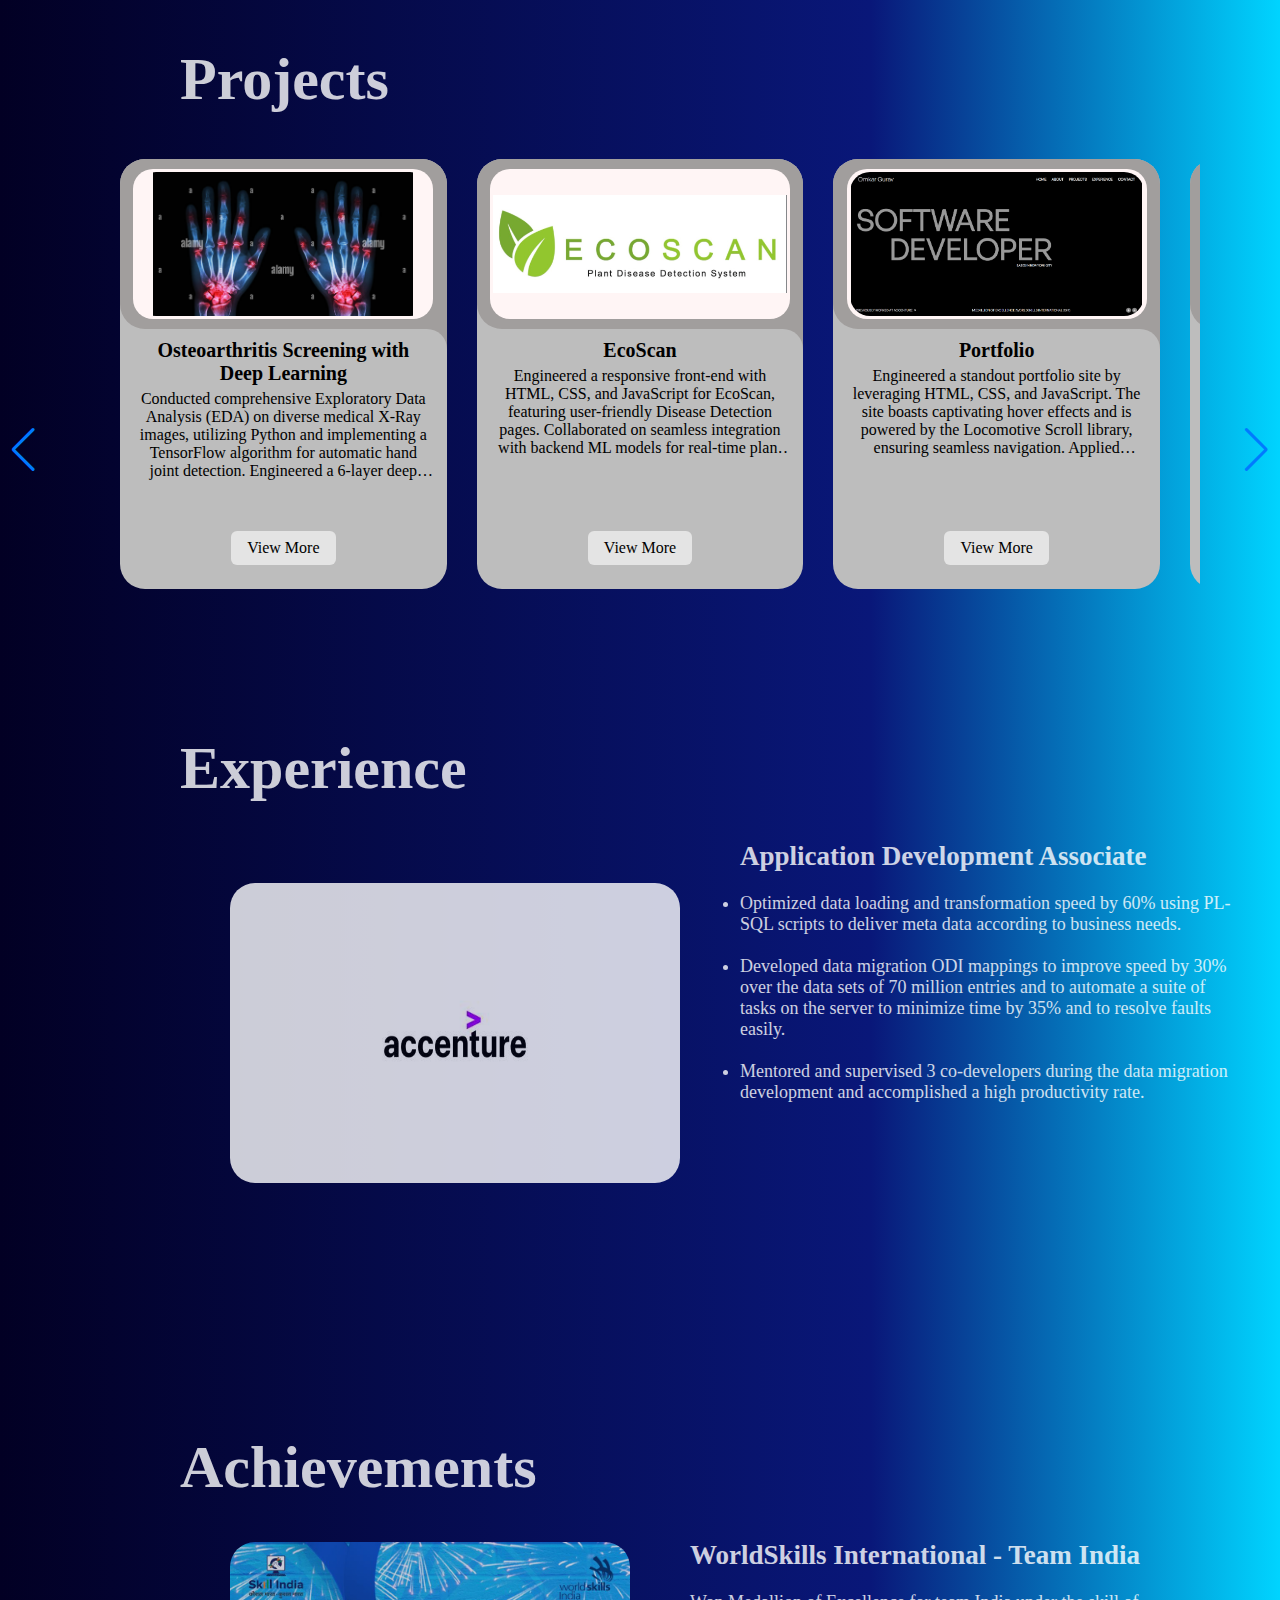
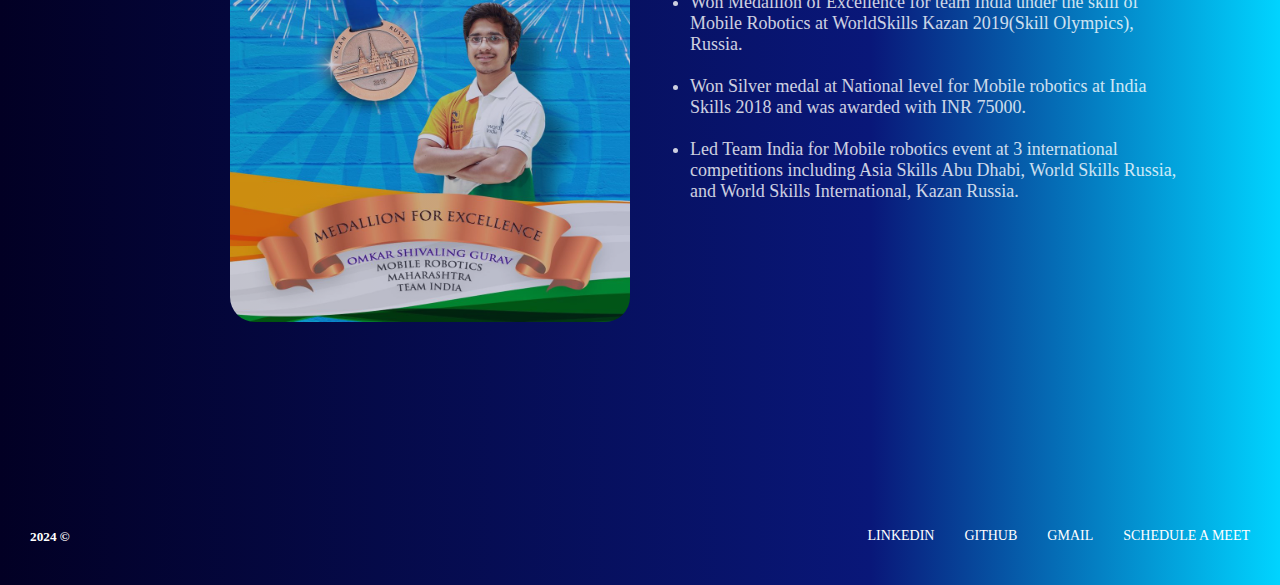
<file: Projects.html>
<!DOCTYPE html>
<html lang="en">
<head>
    <meta charset="UTF-8">
    <meta name="viewport" content="width=device-width, initial-scale=1.0">
    <title>My-Portfolio</title>
    <link rel="stylesheet" href="swiper-bundle.min.css">
    <link rel="stylesheet" href="project.css">
    

</head>
<body>
    <div class="firstpage" id="Projects">
        <div class="title">
            <h1>Projects</h1>
        </div>

        <div class="slide-container swiper">
            <div class="slide-content">
                <div class="card-wrapper swiper-wrapper">
                    <div class="card swiper-slide">
                        <div class="image-content">
                            <span class="overlay"></span>
                            
                            <div class="card-image">
                                <img src="Hand Xray.png" alt="" class="card-img">
                            </div>
                            
                        </div>
                        <div class="card-content">
                            <h2 class="name">Osteoarthritis Screening with Deep Learning</h2>
                            
                            <p class="description"> Conducted comprehensive Exploratory Data Analysis (EDA) on diverse medical X-Ray images, utilizing Python and implementing a TensorFlow algorithm for automatic hand joint detection. Engineered a 6-layer deep learning model, achieving a 20% precision improvement in hand joint identification. Orchestrated model optimization, resulting in a 15% overall accuracy increase, surpassing industry benchmarks in medical image analysis with an MSE of 0.005 and MAE of 0.02.</p>
                            
                            <a href="https://github.com/omkargurav25199/Hand-Joint-Detection-for-Osteoarthritis-Screening" class="button">View More</a>
                        </div>

                        
                    </div>

                    <div class="card swiper-slide">
                        <div class="image-content">
                            <span class="overlay"></span>
                            
                            <div class="card-image">
                                <img src="EcoScan Photo.png" alt="" class="card-img">
                            </div>
                            
                        </div>
                        <div class="card-content">
                            <h2 class="name">EcoScan</h2>
                            <p class="description">Engineered a responsive front-end with HTML, CSS, and JavaScript for EcoScan, featuring user-friendly Disease Detection pages. Collaborated on seamless integration with backend ML models for real-time plant health analysis. </p>
                            
                            <a href="https://github.com/htmw/2024S-AlgoAvengers/wiki" class="button">View More</a>
                        </div>

                        
                    </div>

                    <div class="card swiper-slide">
                        <div class="image-content">
                            <span class="overlay"></span>
                            
                            <div class="card-image">
                                <img src="portfolio.png" alt="" class="card-img">
                            </div>
                            
                        </div>
                        <div class="card-content">
                            <h2 class="name">Portfolio</h2>
                            <p class="description">Engineered a standout portfolio site by leveraging HTML, CSS, and JavaScript. The site boasts captivating hover effects and is powered by the Locomotive Scroll library, ensuring seamless navigation. Applied responsive design principles for optimal cross-device performance, and integrated JavaScript to facilitate dynamic content loading and smooth scrolling, ultimately enhancing the overall user experience.</p>
                            
                            <a href="https://github.com/omkargurav25199/My-Portfolio" class="button">View More</a>
                            
                        </div>

                        
                    </div>

                    <div class="card swiper-slide">
                        <div class="image-content">
                            <span class="overlay"></span>
                            
                            <div class="card-image">
                                <img src="CatsAndDogs.png" alt="" class="card-img">
                            </div>
                            
                        </div>
                        <div class="card-content">
                            <h2 class="name">Classification of Dogs and Cats Using Inception v3 Models</h2>
                            <p class="description">Developed and implemented two PyTorch-based models for image classification on the Kaggle Cats and Dogs Dataset. The SimpleCNN model demonstrated a validation accuracy of 85.24% and a loss of 0.4134, while the PyTorch Inception v3 model, utilizing a pre-trained architecture, showcased exceptional performance with a remarkable 94.32% validation accuracy and minimal loss of 0.0350. These models contribute to efficient and accurate classification of dogs and cats images, showcasing the versatility of PyTorch in deep learning applications.</p>
                            
                            <a href="https://github.com/omkargurav25199/Classification-of-Dogs-and-Cats-Using-Custom-Simple-CNN-and-Inception-v3-Models" class="button">View More</a>
                        </div>

                        
                    </div>

                    <div class="card swiper-slide">
                        <div class="image-content">
                            <span class="overlay"></span>
                            
                            <div class="card-image">
                                <img src="FinancialAnalysis.png" alt="" class="card-img">
                            </div>
                            
                        </div>
                        <div class="card-content">
                            <h2 class="name">Credit Risk Assessment Model</h2>
                            <p class="description">Developed and deployed a credit risk assessment model utilizing Logistic Regression and Random Forest algorithms, achieving a notable 15% reduction in default rates while sustaining a commendable loan approval rate of 90%. Additionally, enhanced the credit risk assessment process by optimizing the model's threshold, resulting in a 20% reduction in false positives and minimizing potential losses.</p>
                            <a href="https://github.com/omkargurav25199?tab=repositories" class="button">View More</a>
                        </div>

                        
                    </div>

                    <div class="card swiper-slide">
                        <div class="image-content">
                            <span class="overlay"></span>
                            
                            <div class="card-image">
                                <img src="TaskManagement.png" alt="" class="card-img">
                            </div>
                            
                        </div>
                        <div class="card-content">
                            <h2 class="name">Task Management Application</h2>
                            <p class="description">Crafted a sophisticated and responsive task manager using HTML, CSS, and JavaScript, orchestrating seamless task management with features such as task addition, editing, and deletion. Demonstrated advanced proficiency in UI/UX design to ensure an elegant and real-time interactive experience for users. The resulting application reflects a combination of technical skill and thoughtful design for effective task organization and user engagement.</p>
                            
                            <a href="https://github.com/omkargurav25199?tab=repositories" class="button">View More</a>
                        </div>

                        
                    </div>
                    
                </div>
            </div>
        </div>
        <div class="swiper-button-next"></div>
        <div class="swiper-button-prev"></div>
        <div class="swiper-pagination"></div>
    </div>

    <div class="Experience title" id="Experience">
        <h1>Experience</h1>
        <div class="ExpCard">
            
            
            <img class="expimg" src="ExpAccenture.png" alt="AccentureLogo">
            <div class="exptext">

                <h2>Application Development Associate</h2><br>
                <ul>
                    <li>Optimized data loading and transformation speed by 60% using PL-SQL scripts to deliver meta data according to business needs.</li><br>
                    <li>Developed data migration ODI mappings to improve speed by 30% over the data sets of 70 million entries and to automate a suite of tasks on the server to minimize time by 35% and to resolve faults easily.</li><br>
                    <li>Mentored and supervised 3 co-developers during the data migration development and accomplished a high productivity rate.</li><br>
                </ul>
                
            </div>
        </div>

    </div>

    <div class="Achievements title" id="Achievements">
        <h1>Achievements</h1>
        <div class="ExpCard">
            
            
            <img class="Ach-img" src="medallion.jpg" alt="AccentureLogo">
            <div class="exptext">

                <h2>WorldSkills International - Team India</h2><br>
                <ul>
                    <li>Won Medallion of Excellence for team India under the skill of Mobile Robotics at WorldSkills Kazan 2019(Skill Olympics), Russia.</li><br>
                    <li>Won Silver medal at National level for Mobile robotics at India Skills 2018 and was awarded with INR 75000.</li><br>
                    <li>Led Team India for Mobile robotics event at 3 international competitions including Asia Skills Abu Dhabi, World Skills Russia, and World Skills International, Kazan Russia.</li><br>
                </ul>
                
            </div>
        </div>

    </div>

    <div id="footer">
        <div id="footerleft">
            <h5>2024 &copy;</h5>
            <h5 id="currentTime"></h5>
        </div>
        <div id="footerright">
            <a href="https://www.linkedin.com/in/omkar-gurav25">Linkedin</a>
            <a href="https://github.com/omkargurav25199">Github</a>
            <a href="mailto: omkar25.1.99@gmail.com">Gmail</a>
            <a href="https://calendly.com/omkargurav25">Schedule a Meet</a>
        </div>
    </div>
</body>

<script src="swiper-bundle.min.js"></script>
<script src="project.js"></script>
</html>
</file>
<file: project.css>
*{
    margin: 0;
    padding: 0;
    box-sizing: border-box;
    font-family: "General Sans";
    
}

body{
    min-height: 100vh;
    width: 100%;
    display:block;
    align-items: center;
    justify-content: center;
    background: rgb(2,0,36);
    background: linear-gradient(90deg, rgba(2,0,36,1) 0%, rgba(9,23,121,1) 68%, rgba(0,212,255,1) 100%);

    
}


.title{
    margin-top: 30px;
    margin-left: 180px;
    padding: 15px;
    color: white;
    opacity: 0.8;
    padding-left: 0;
    font-size: 30px;
    font-weight: 500;
}


.slide-container{
    max-width: 1120px;
    width: 100%;
    border-radius: 25px;
    padding: 30px 0 ;
    margin-bottom: 100px;
    
    
}


.ExpCard{
    display: flex;
    height: 430px;
    padding: 30px 0 ;
    max-width: 1120px;
    width: 100%;
    border-radius: 25px;
    margin-top: 20px;
    margin-bottom: 120px;
}

.ExpCard .expimg{
    margin-left: 50px;
    border-radius: 25px;
    margin-top: 30px;
    display: flex;
    align-items: center;
    height: 300px;
    width: 450px;
}
.ExpCard .Ach-img{
    margin-left: 50px;
    border-radius: 25px;
    margin-top: -10px;
    display: flex;
    align-items: center;
    height: 380px;
    width: 400px;
}

.ExpCard .exptext{
    font-size: 18px;
    margin-left: 60px;
    border-radius: 25px;
    margin-top: -12px;
    align-items: center;
    height: 360px;
    width: 500px;
    
}


.slide-content{
    margin: 0 40px;
}

.card{
    height: 430px;
    border-radius: 25px;
    background: #bdbdbd;
}

.image-content, .card-content{
    padding: 10px 14px;
    display: flex;
    flex-direction: column;
    align-items: center;
}

.overlay::before,
.overlay::after{
    content: '';
    position: absolute;
    right: 0;
    bottom: -30px;
    height: 30px;
    width: 20px;
    background-color: rgb(161, 158, 157);
}

.overlay::after{
    border-radius: 0 25px 0 0;
    background-color: #bdbdbd;
}

.image-content{
    row-gap: 5px;
    position: relative;
    padding: 25px, 0;
}

.overlay{
    position: absolute;
    height: 100%;
    width: 100%;
    background-color: rgb(161, 158, 157);
    border-radius: 25px 25px 0 25px;
    left: 0;
    top: 0;
}


.card-image{
    position: relative;
    height: 150px;
    width: 300px;
    border-radius: 20px;
    background-color: rgb(255, 245, 245);
    padding: 3px;
}

.card-image .card-img{
    height: 100%;
    width: 100%;
    object-fit: contain;
    border-radius: 20px;
    
}

.name{
    text-align: center;
    font-size: 20px;
    font-weight: 1500;
    color: rgb(0, 0, 0);
    margin-bottom: 5px;
}

.description{
    
    font-size: 16px;
    color: black;
    text-align: center;
    overflow: hidden;
    text-overflow: ellipsis;
    display: -webkit-box;
    -webkit-line-clamp: 5;
    -webkit-box-orient: vertical;
}

.button{
    text-decoration: none;
    border: none;
    font-size: 16px;
    color: black;
    padding: 8px 16px;
    background-color: #e4e4e4;
    border-radius: 6px;
    margin: 14px;
    cursor: pointer;
    transition: all 0.3s ease;
    bottom: 10px;
    position: absolute;
}



.button:hover{
    
    background: #252525;
    color: white;
}

#footer{
    background: rgb(2,0,36);
    background: linear-gradient(90deg, rgba(2,0,36,1) 0%, rgba(9,23,121,1) 68%, rgba(0,212,255,1) 100%);

    color: #fff;
    display: flex;
    align-items: center;
    justify-content: space-between;
    padding: 40px 30px;
}

#footerleft{
    display: left;
    gap: 20px


}

#footerright{
    display: flex;
    gap: 30px;

}


#footer a{
    color: #fff;
    text-decoration: none;
    text-transform: uppercase;
    font-size: 14px;
    font-weight: 500;
}

#footerleft h5{
    display: inline;
    margin-right: 10px;
    gap: 20px;
}
</file>
